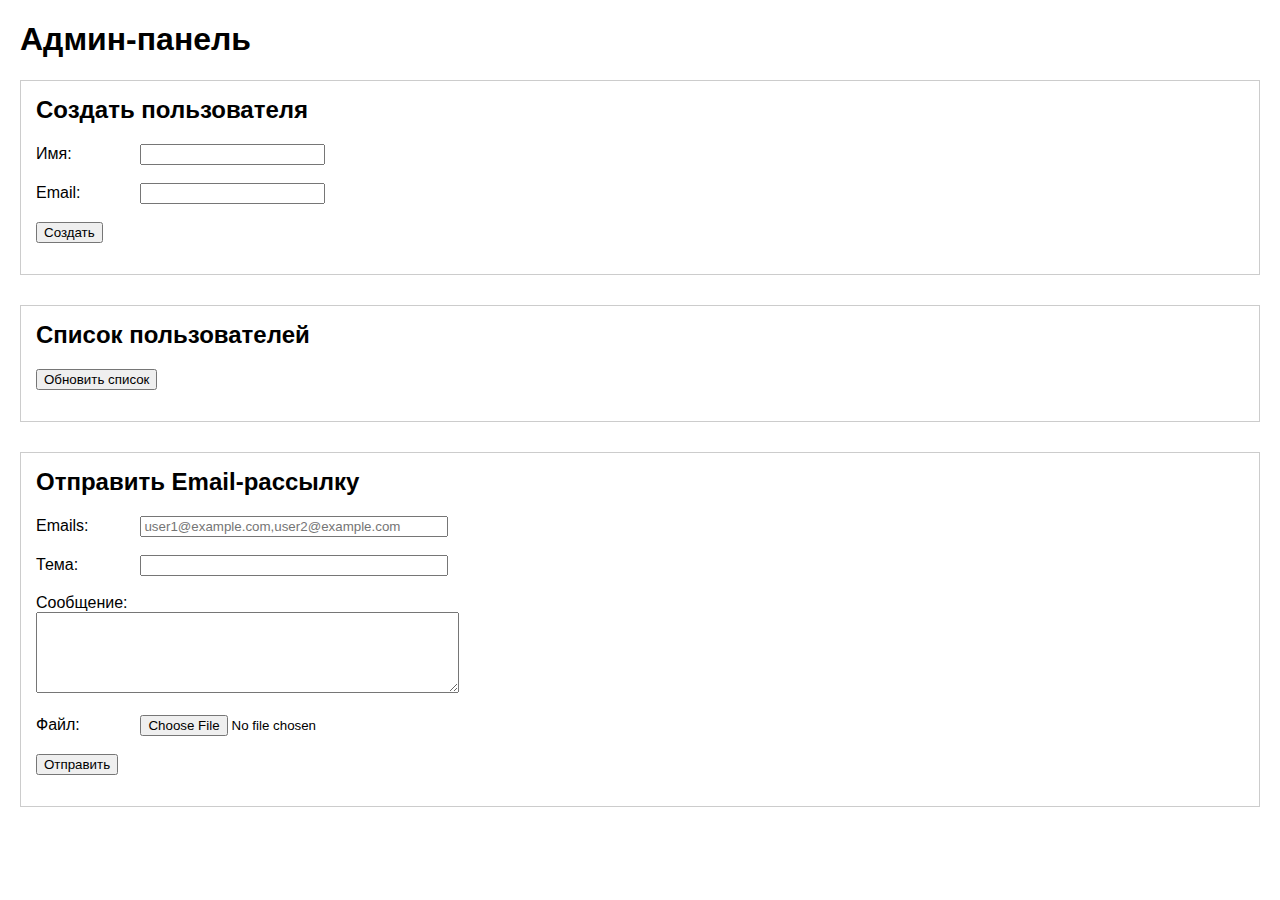
<file: admin.html>
<!DOCTYPE html>
<html lang="ru">
<head>
    <meta charset="UTF-8" />
    <title>Админ-панель</title>
    <style>
        body { font-family: sans-serif; margin: 20px; }
        .block { margin-bottom: 30px; border: 1px solid #ccc; padding: 15px; }
        .block h2 { margin-top: 0; }
        label { display: inline-block; width: 100px; }
    </style>
</head>
<body>

<h1>Админ-панель</h1>

<div class="block">
    <h2>Создать пользователя</h2>
    <label>Имя:</label>
    <input type="text" id="createUserName" /><br/><br/>
    <label>Email:</label>
    <input type="text" id="createUserEmail" /><br/><br/>
    <button onclick="createUser()">Создать</button>
    <p id="createUserResult"></p>
</div>

<div class="block">
    <h2>Список пользователей</h2>
    <button onclick="getUsers()">Обновить список</button>
    <ul id="usersList"></ul>
</div>

<div class="block">
    <h2>Отправить Email-рассылку</h2>
    <form id="emailForm">
        <label>Emails:</label>
        <input type="text" name="emails" placeholder="user1@example.com,user2@example.com" style="width:300px" /><br/><br/>

        <label>Тема:</label>
        <input type="text" name="subject" style="width:300px" /><br/><br/>

        <label>Сообщение:</label><br/>
        <textarea name="message" rows="5" cols="50"></textarea><br/><br/>

        <label>Файл:</label>
        <input type="file" name="file" /><br/><br/>

        <button type="button" onclick="sendBulkEmail()">Отправить</button>
    </form>
    <p id="bulkEmailResult"></p>
</div>

<script>
    const BASE_URL = "http://localhost:8080";

    async function createUser() {
        const name = document.getElementById("createUserName").value.trim();
        const email = document.getElementById("createUserEmail").value.trim();
        const resultElem = document.getElementById("createUserResult");
        resultElem.textContent = "";

        if (!name || !email) {
            resultElem.textContent = "Имя и Email обязательны!";
            return;
        }
        try {
            const res = await fetch(`${BASE_URL}/admin/users`, {
                method: "POST",
                headers: { "Content-Type": "application/json" },
                body: JSON.stringify({ name, email })
            });
            if (!res.ok) {
                const errText = await res.text();
                resultElem.textContent = "Ошибка: " + errText;
                return;
            }
            const data = await res.json();
            resultElem.textContent = data.message;
            getUsers();
        } catch (error) {
            resultElem.textContent = "Сетевая ошибка: " + error;
        }
    }

    async function getUsers() {
        const usersList = document.getElementById("usersList");
        usersList.innerHTML = "";
        try {
            const res = await fetch(`${BASE_URL}/admin/users`);
            if (!res.ok) {
                const errText = await res.text();
                usersList.innerHTML = `<li>Ошибка: ${errText}</li>`;
                return;
            }
            const users = await res.json();
            if (users.length === 0) {
                usersList.innerHTML = "<li>Пользователей нет</li>";
                return;
            }
            users.forEach(u => {
                const li = document.createElement("li");
                li.textContent = `ID: ${u.id}, Name: ${u.name}, Email: ${u.email}`;
                usersList.appendChild(li);
            });
        } catch (error) {
            usersList.innerHTML = `<li>Сетевая ошибка: ${error}</li>`;
        }
    }

    // Отправка письма multipart/form-data
    async function sendBulkEmail() {
        const resultElem = document.getElementById("bulkEmailResult");
        resultElem.textContent = "";

        // Формируем FormData из нашей формы:
        const form = document.getElementById("emailForm");
        const formData = new FormData(form);

        try {
            const res = await fetch(`${BASE_URL}/admin/send-email`, {
                method: "POST",
                body: formData
            });
            if (!res.ok) {
                const errText = await res.text();
                resultElem.textContent = "Ошибка: " + errText;
                return;
            }
            const data = await res.json();
            resultElem.textContent = data.message;
        } catch (error) {
            resultElem.textContent = "Сетевая ошибка: " + error;
        }
    }
</script>

</body>
</html>
</file>
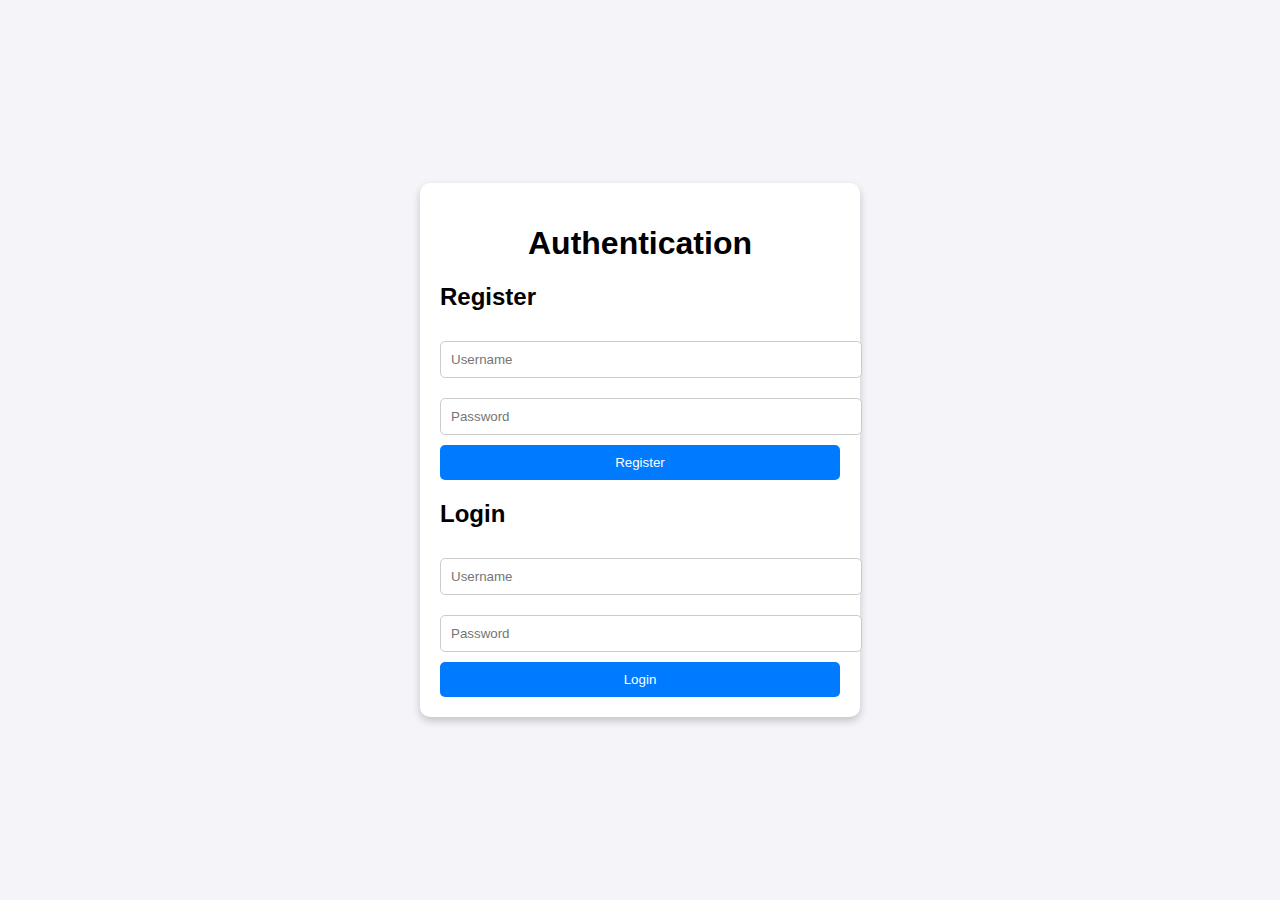
<file: auth.html>
<!DOCTYPE html>
<html lang="en">
<head>
  <meta charset="UTF-8">
  <meta name="viewport" content="width=device-width, initial-scale=1.0">
  <title>Authentication</title>
  <style>
    body {
      font-family: Arial, sans-serif;
      display: flex;
      flex-direction: column;
      align-items: center;
      justify-content: center;
      height: 100vh;
      margin: 0;
      background-color: #f4f4f9;
    }
    .container {
      max-width: 400px;
      width: 100%;
      background: #ffffff;
      padding: 20px;
      box-shadow: 0 4px 8px rgba(0, 0, 0, 0.2);
      border-radius: 10px;
    }
    h1 {
      text-align: center;
    }
    input {
      width: 100%;
      padding: 10px;
      margin: 10px 0;
      border: 1px solid #ccc;
      border-radius: 5px;
    }
    button {
      width: 100%;
      padding: 10px;
      background-color: #007bff;
      color: white;
      border: none;
      border-radius: 5px;
      cursor: pointer;
    }
    button:hover {
      background-color: #0056b3;
    }
  </style>
  <script>
    async function handleRegister() {
      const username = document.getElementById("register-username").value;
      const password = document.getElementById("register-password").value;

      const response = await fetch("/register", {
        method: "POST",
        headers: {
          "Content-Type": "application/json",
        },
        body: JSON.stringify({ username, password }),
      });

      if (response.ok) {
        alert("User registered successfully!");
      } else {
        alert("Failed to register user.");
      }
    }

    async function handleLogin() {
      const username = document.getElementById("login-username").value;
      const password = document.getElementById("login-password").value;

      const response = await fetch("/login", {
        method: "POST",
        headers: {
          "Content-Type": "application/json",
        },
        body: JSON.stringify({ username, password }),
      });

      if (response.ok) {
        const data = await response.json();
        localStorage.setItem("token", data.token);

        // Проверяем роль пользователя
        const decodedToken = JSON.parse(atob(data.token.split('.')[1]));
        if (decodedToken.role === "admin") {
          window.location.href = "/admin.html"; // Перенаправление администратора
        } else {
          window.location.href = "/index.html"; // Перенаправление пользователя
        }
      } else {
        alert("Failed to log in.");
      }
    }


  </script>
</head>
<body>
<div class="container">
  <h1>Authentication</h1>

  <!-- Регистрация -->
  <h2>Register</h2>
  <input type="text" id="register-username" placeholder="Username">
  <input type="password" id="register-password" placeholder="Password">
  <button onclick="handleRegister()">Register</button>

  <!-- Логин -->
  <h2>Login</h2>
  <input type="text" id="login-username" placeholder="Username">
  <input type="password" id="login-password" placeholder="Password">
  <button onclick="handleLogin()">Login</button>
</div>
</body>
</html>
</file>
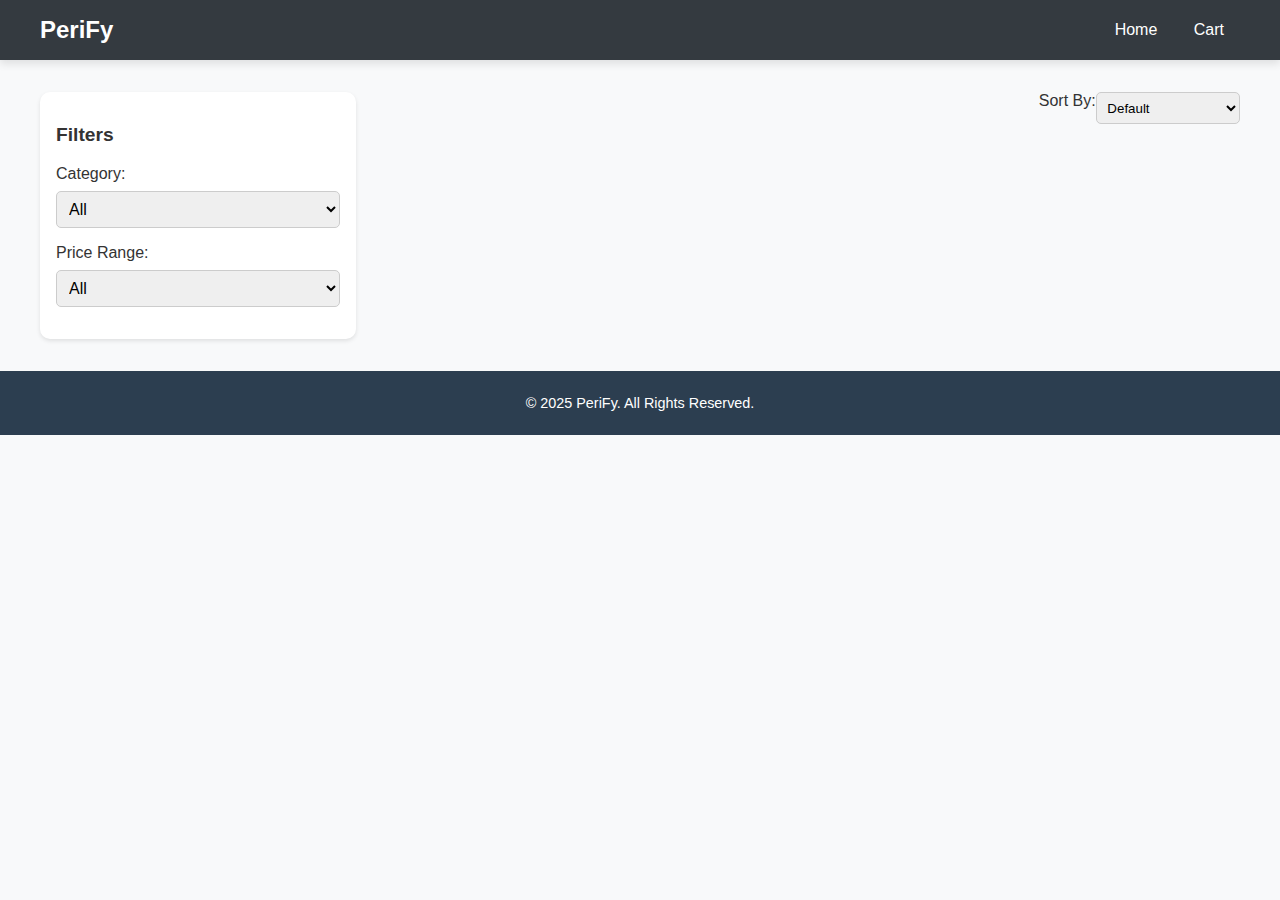
<file: catalog.html>
<!DOCTYPE html>
<html lang="en">
<head>
  <meta charset="UTF-8">
  <meta name="viewport" content="width=device-width, initial-scale=1.0">
  <title>Catalog - PeriFy</title>
  <link rel="stylesheet" href="css/global.css">
  <link rel="stylesheet" href="css/catalog.css">
</head>
<body>
<header>
  <div class="container">
    <div class="logo"><a href="index.html">PeriFy</a></div>
    <nav>
      <a href="index.html">Home</a>
      <a href="cart.html">Cart</a>
    </nav>
  </div>
</header>

<main class="catalog">
  <aside class="filters">
    <h2>Filters</h2>
    <div class="filter-group">
      <label for="category-filter">Category:</label>
      <select id="category-filter">
        <option value="">All</option>
        <option value="Keyboards">Keyboards</option>
        <option value="Mice">Mice</option>
        <option value="Monitors">Monitors</option>
        <option value="Headphones">Headphones</option>
      </select>
    </div>


    <div class="filter-group">
      <label for="price-range">Price Range:</label>
      <select id="price-range">
        <option value="">All</option>
        <option value="0-50">$0 - $50</option>
        <option value="50-100">$50 - $100</option>
        <option value="100-200">$100 - $200</option>
        <option value="200-500">$200 - $500</option>
      </select>
    </div>

  </aside>

  <section class="product-list">
    <div class="sort-container">
      <label for="sort-dropdown">Sort By:</label>
      <select id="sort-dropdown">
        <option value="">Default</option>
        <option value="price_asc">Price: Low to High</option>
        <option value="price_desc">Price: High to Low</option>
      </select>
    </div>

    <div class="products-container">
      <!-- Products will be dynamically loaded here -->
    </div>

    <div class="pagination-container"></div>

  </section>
</main>

<footer>
  <div class="container">
    <p>&copy; 2025 PeriFy. All Rights Reserved.</p>
  </div>
</footer>
<script src="js/catalog.js"></script>
</body>
</html>
</file>
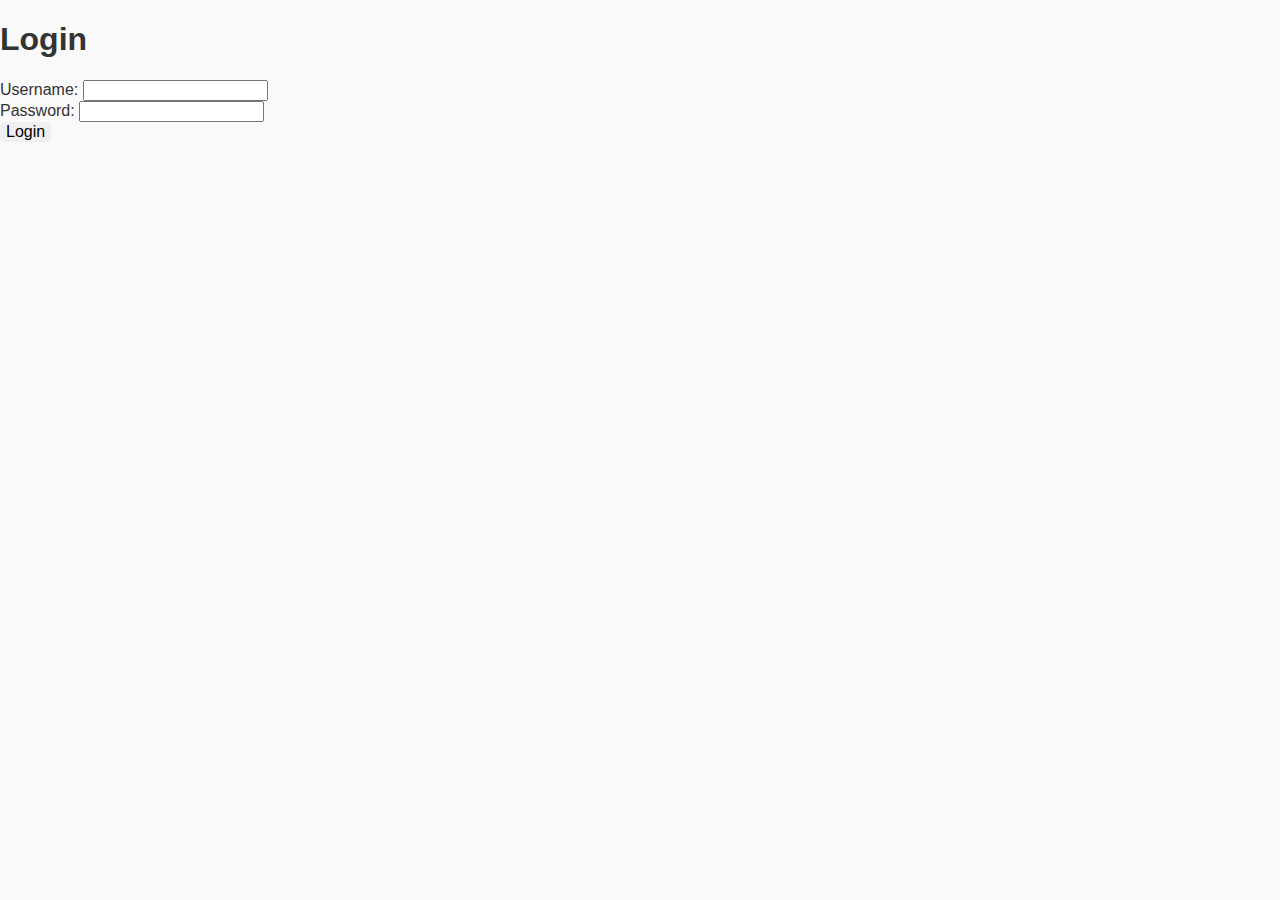
<file: login.html>
<!DOCTYPE html>
<html lang="en">
<head>
    <meta charset="UTF-8">
    <meta name="viewport" content="width=device-width, initial-scale=1.0">
    <title>Login</title>
    <link rel="stylesheet" href="css/global.css">
</head>
<body>
<div class="container">
    <h1>Login</h1>
    <form id="loginForm">
        <div>
            <label for="username">Username:</label>
            <input type="text" id="username" name="username" required>
        </div>
        <div>
            <label for="password">Password:</label>
            <input type="password" id="password" name="password" required>
        </div>
        <button type="submit">Login</button>
    </form>
</div>

<script>
    document.getElementById("loginForm").addEventListener("submit", async (event) => {
        event.preventDefault();

        const username = document.getElementById("username").value;
        const password = document.getElementById("password").value;

        const response = await fetch("/login", {
            method: "POST",
            headers: { "Content-Type": "application/json" },
            body: JSON.stringify({ username, password }),
        });

        if (response.ok) {
            const data = await response.json();
            localStorage.setItem("token", data.token);
            alert("Login successful!");
            window.location.href = "/";
        } else {
            alert("Login failed. Please try again.");
        }
    });
</script>
</body>
</html>
</file>
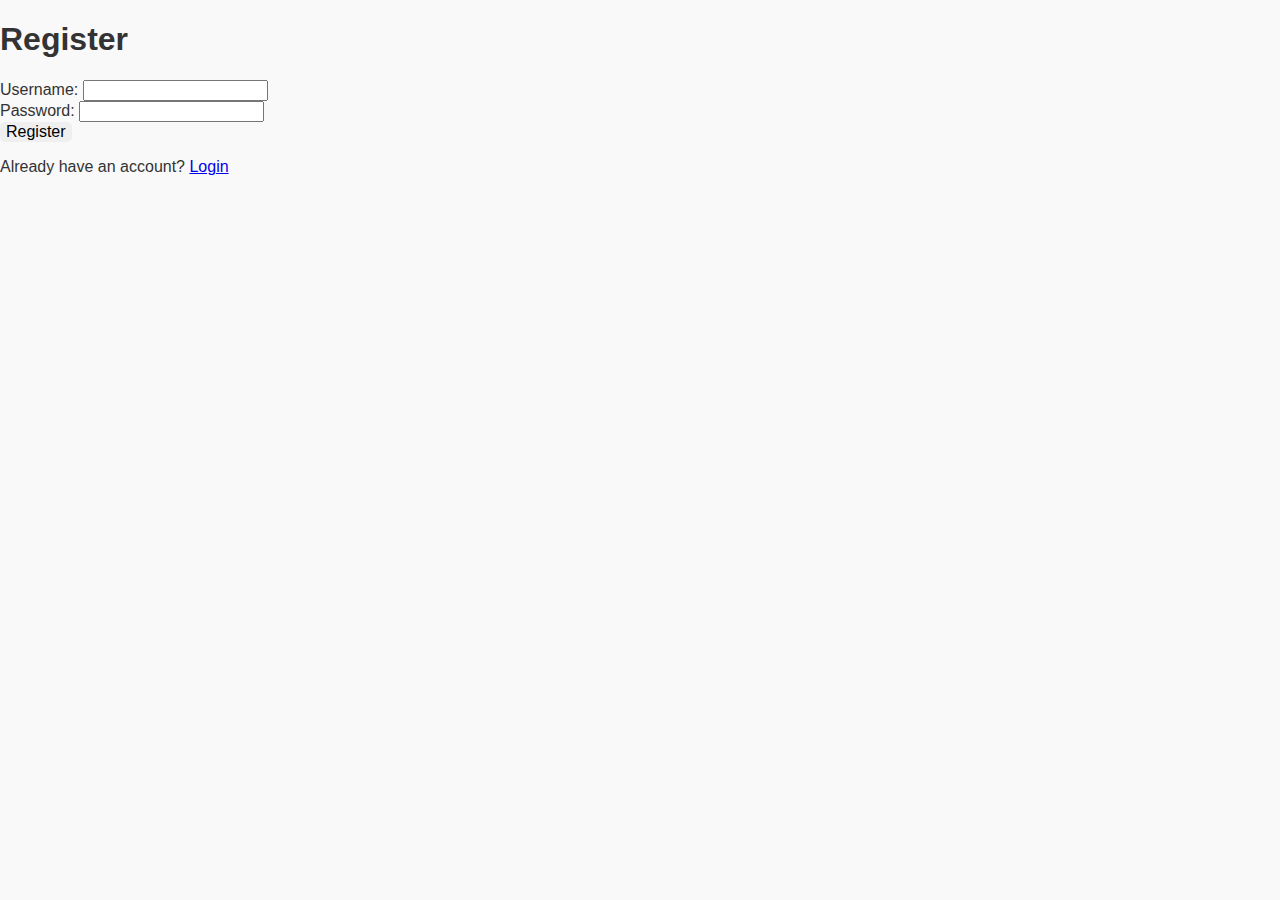
<file: register.html>
<!DOCTYPE html>
<html lang="en">
<head>
    <meta charset="UTF-8">
    <meta name="viewport" content="width=device-width, initial-scale=1.0">
    <title>Register</title>
    <link rel="stylesheet" href="css/global.css">
</head>
<body>
<div class="container">
    <h1>Register</h1>
    <form id="registerForm">
        <div>
            <label for="username">Username:</label>
            <input type="text" id="username" name="username" required>
        </div>
        <div>
            <label for="password">Password:</label>
            <input type="password" id="password" name="password" required>
        </div>
        <button type="submit">Register</button>
    </form>
    <p>Already have an account? <a href="/login.html">Login</a></p>
</div>

<script>
    document.getElementById("registerForm").addEventListener("submit", async (event) => {
        event.preventDefault();

        const username = document.getElementById("username").value;
        const password = document.getElementById("password").value;

        const response = await fetch("/register", {
            method: "POST",
            headers: { "Content-Type": "application/json" },
            body: JSON.stringify({ username, password }),
        });

        if (response.ok) {
            alert("Registration successful!");
            window.location.href = "/login.html";
        } else {
            alert("Registration failed. Please try again.");
        }
    });
</script>
</body>
</html>
</file>
<file: css/global.css>
/* Общие стили */
body {
    margin: 0;
    font-family: 'Arial', sans-serif;
    background-color: #f9f9f9;
    color: #333;
}

header {
    background-color: #2c3e50;
    color: white;
    padding: 1em 0;
    box-shadow: 0 4px 8px rgba(0, 0, 0, 0.1);
}

header .container {
    max-width: 1200px;
    margin: auto;
    display: flex;
    justify-content: space-between;
    align-items: center;
}

header .logo a {
    font-size: 1.8em;
    font-weight: bold;
    color: white;
    text-decoration: none;
}

header nav a {
    color: white;
    text-decoration: none;
    margin: 0 1em;
    transition: color 0.3s;
}

header nav a:hover {
    color: #1abc9c;
}

footer {
    background-color: #2c3e50;
    color: white;
    text-align: center;
    padding: 1.5em 0;
    margin-top: 2em;
}

footer p {
    margin: 0;
    font-size: 0.9em;
}

button {
    cursor: pointer;
    border: none;
    outline: none;
    font-size: 1em;
    border-radius: 5px;
    transition: all 0.3s ease;
}

button:hover {
    transform: scale(1.05);
}
</file>
<file: css/catalog.css>
body {
    font-family: Arial, sans-serif;
    margin: 0;
    padding: 0;
    background-color: #f8f9fa;
}

header {
    background-color: #343a40;
    color: white;
    padding: 1em 0;
    text-align: center;
}

header .container {
    display: flex;
    justify-content: space-between;
    align-items: center;
    max-width: 1200px;
    margin: 0 auto;
    padding: 0 1em;
}

header .logo a {
    color: white;
    font-size: 1.5em;
    text-decoration: none;
}

header nav a {
    color: white;
    text-decoration: none;
    margin-left: 1em;
}

.catalog {
    display: flex;
    max-width: 1200px;
    margin: 2em auto;
    gap: 2em;
    padding: 0 1em;
}

.filters {
    flex: 1;
    background: white;
    padding: 1em;
    border-radius: 10px;
    box-shadow: 0 2px 4px rgba(0, 0, 0, 0.1);
}

.filters h2 {
    margin-bottom: 1em;
    font-size: 1.2em;
}

.filters .filter-group {
    margin-bottom: 1em;
}

.filters label {
    display: block;
    margin-bottom: 0.5em;
}

.filters select {
    width: 100%;
    padding: 0.5em;
    font-size: 1em;
    border: 1px solid #ccc;
    border-radius: 5px;
}

.product-list {
    flex: 3;
}

.sort-container {
    display: flex;
    justify-content: flex-end;
    margin-bottom: 1em;
}

.sort-container select {
    padding: 0.5em;
    border: 1px solid #ccc;
    border-radius: 5px;
}

.products-container {
    display: grid;
    grid-template-columns: repeat(auto-fit, minmax(200px, 1fr));
    gap: 1em;
}

.product {
    background: white;
    padding: 1em;
    border-radius: 10px;
    box-shadow: 0 2px 4px rgba(0, 0, 0, 0.1);
    text-align: center;
}

.product img {
    max-width: 100%;
    height: auto;
    border-radius: 5px;
}

.product h3 {
    font-size: 1.2em;
    margin-bottom: 0.5em;
}

.product .price {
    font-size: 1.1em;
    color: #28a745;
    margin-bottom: 1em;
}

.product button {
    background-color: #007bff;
    color: white;
    border: none;
    border-radius: 5px;
    padding: 0.5em 1em;
    font-size: 1em;
    cursor: pointer;
}

.product button:hover {
    background-color: #0056b3;
}

.pagination {
    display: flex;
    justify-content: center;
    align-items: center;
    gap: 0.5em;
    margin-top: 2em;
}

.pagination button {
    padding: 0.5em 1em;
    background: #f1f1f1;
    border: 1px solid #ccc;
    border-radius: 5px;
    cursor: pointer;
}

.pagination button:hover {
    background: #ddd;
}
.pagination-container {
    display: flex;
    justify-content: center;
    margin-top: 20px;
}

.page-button {
    margin: 0 5px;
    padding: 10px 15px;
    border: 1px solid #ccc;
    background-color: #f9f9f9;
    cursor: pointer;
    font-size: 14px;
}

.page-button.active {
    background-color: #007bff;
    color: white;
    border-color: #007bff;
}
</file>
